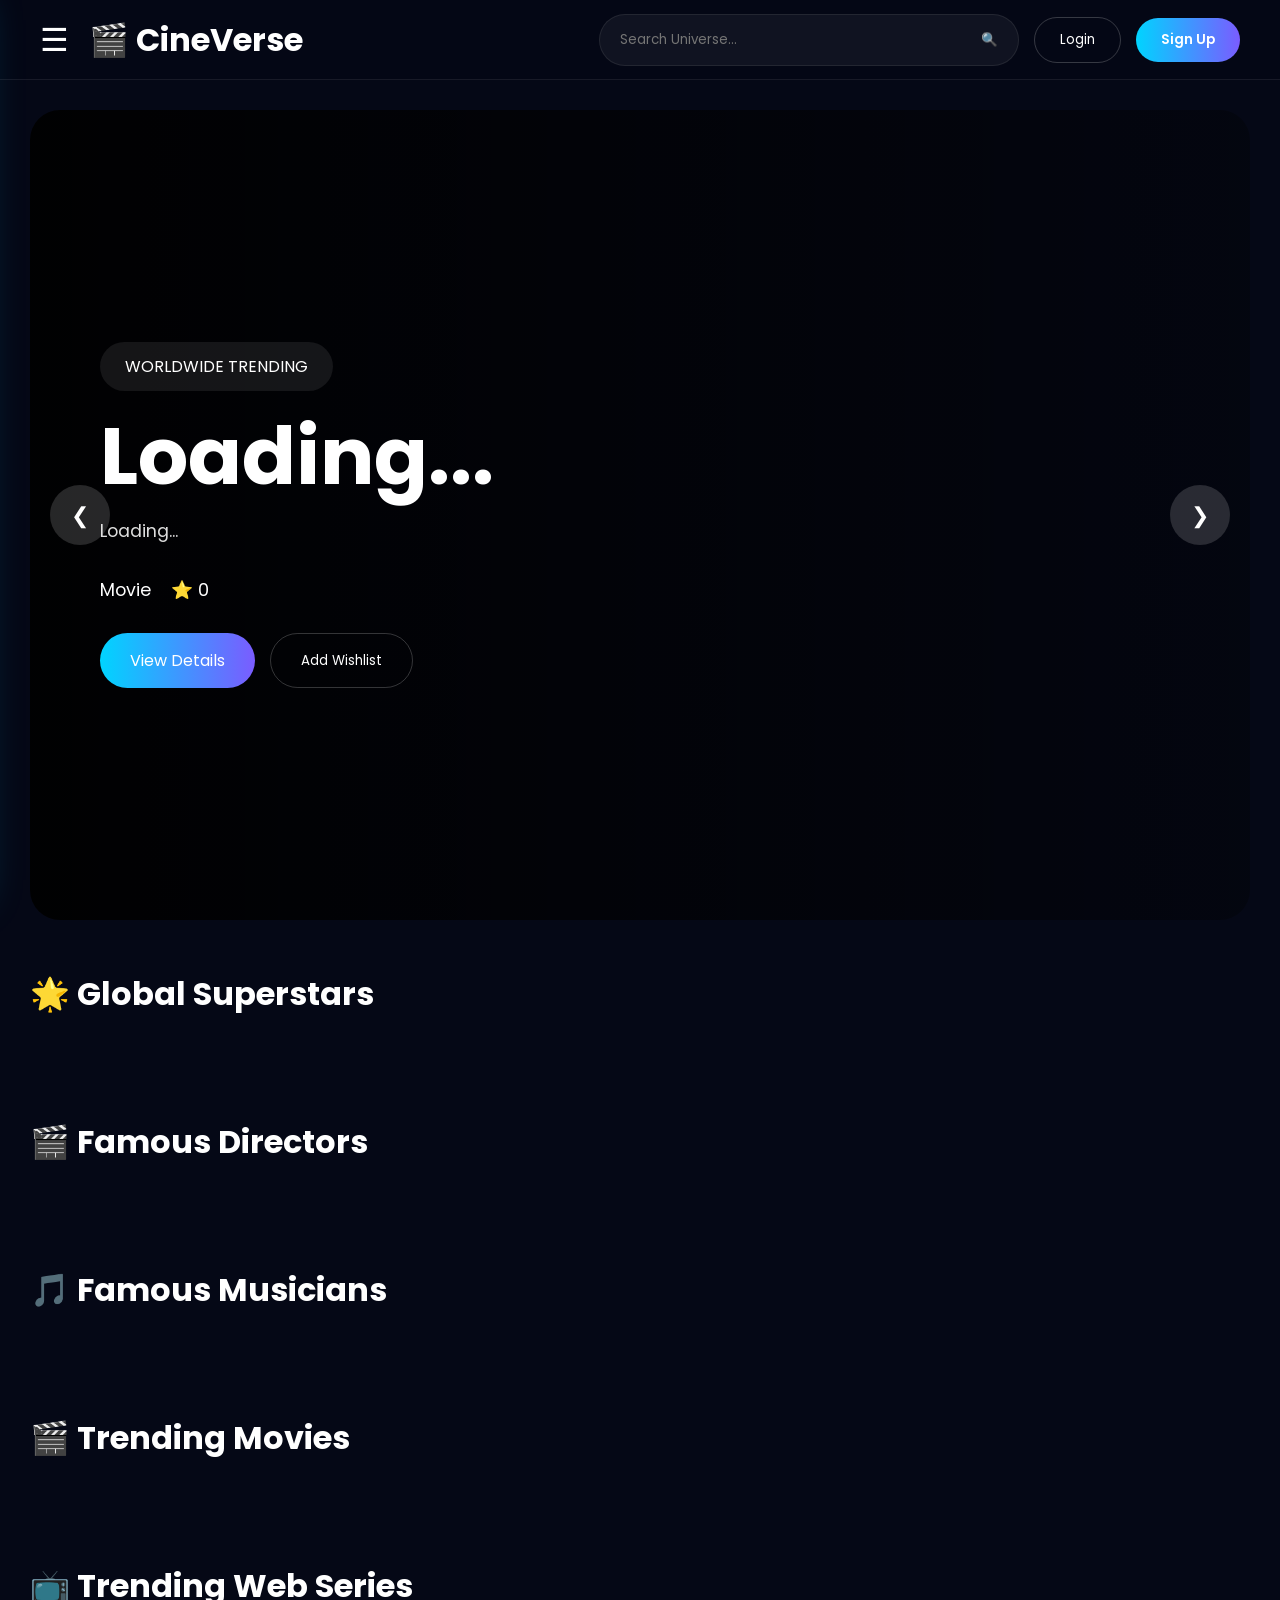
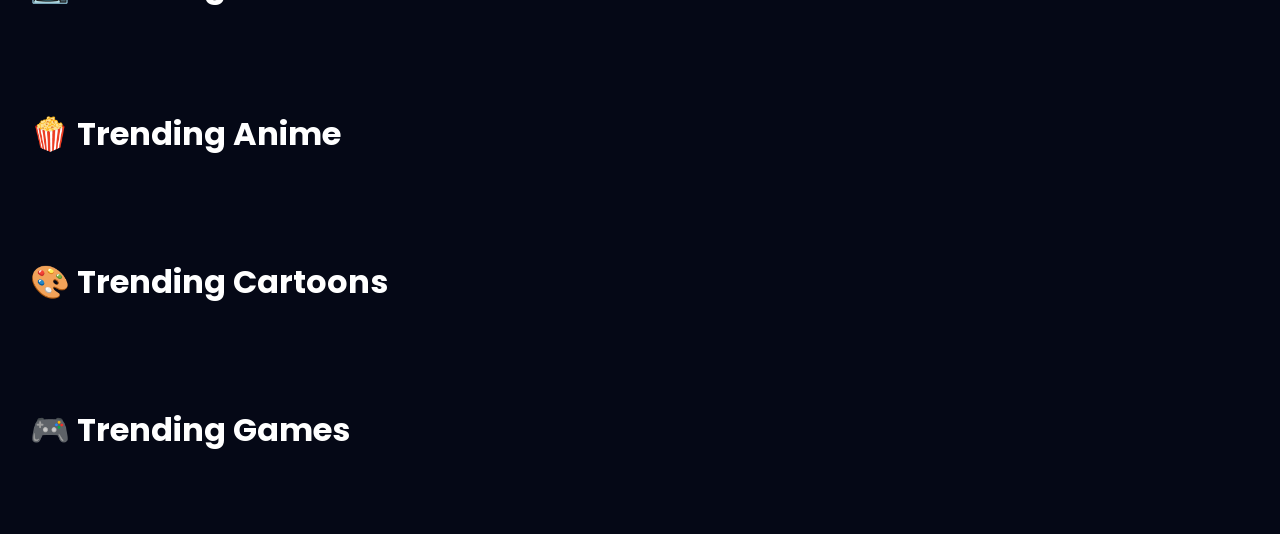
<file: index.html>
<!DOCTYPE html>
<html lang="en">

<head>
<meta charset="UTF-8">
<meta name="viewport" content="width=device-width, initial-scale=1.0">

<title>CineVerse</title>

<link rel="stylesheet" href="index.css">

<link href="https://fonts.googleapis.com/css2?family=Poppins:wght@300;400;500;600;700;800&display=swap" rel="stylesheet">
</head>

<body>

<!-- OVERLAY -->

<div class="overlay" id="overlay"></div>

<!-- SIDEBAR -->

<div class="sidebar" id="sidebar">

    <div class="sidebar-logo">
        🎬 CineVerse
    </div>

   <ul>

<li onclick="window.location.href='index.html'">
🏠 Home
</li>

<li onclick="window.location.href='movies.html'">
🎬 Movies
</li>

<li onclick="window.location.href='webseries.html'">
📺 Web Series
</li>

<li onclick="window.location.href='anime.html'">
🍿 Anime
</li>

<li onclick="window.location.href='cartoons.html'">
🎨 Cartoons
</li>

<li onclick="window.location.href='games.html'">
🎮 Games
</li>

<hr>

<li>
❤️ Wishlist
</li>

<li>
⚙️ Settings
</li>

</ul>

</div>

<!-- NAVBAR -->

<header class="navbar">

    <div class="nav-left">

        <button id="menuBtn" class="menu-btn">
            ☰
        </button>

        <div class="logo">
            🎬 CineVerse
        </div>

    </div>

    <div class="nav-right">

        <div class="search-box">

            <input
            type="text"
            placeholder="Search Universe..."
            id="searchInput">

            <button>
                🔍
            </button>

        </div>

        <button class="login-btn">
            Login
        </button>

        <button class="signup-btn">
            Sign Up
        </button>

    </div>

</header>

<!-- HERO -->

<section class="hero-slider" id="heroSlider">

    <div class="hero-content">

        <span class="hero-tag">
            WORLDWIDE TRENDING
        </span>

        <h1 id="heroTitle">
            Loading...
        </h1>

        <p id="heroDescription">
            Loading...
        </p>

        <div class="hero-info">

            <span id="heroType">
                Movie
            </span>

            <span id="heroRating">
                ⭐ 0
            </span>

        </div>

        <div class="hero-buttons">

            <button class="primary-btn">
                View Details
            </button>

            <button class="secondary-btn">
                Add Wishlist
            </button>

        </div>

    </div>

    <button class="slider-btn prev-btn">
        ❮
    </button>

    <button class="slider-btn next-btn">
        ❯
    </button>

</section>

<!-- ACTORS -->

<section class="content-section">

<h2>🌟 Global Superstars</h2>

<div class="card-row" id="actorsRow"></div>

</section>

<!-- DIRECTORS -->

<section class="content-section">

<h2>🎬 Famous Directors</h2>

<div class="card-row" id="directorsRow"></div>

</section>

<!-- MUSICIANS -->

<section class="content-section">

<h2>🎵 Famous Musicians</h2>

<div class="card-row" id="musiciansRow"></div>

</section>

<!-- MOVIES -->

<section class="content-section">

    <h2>
        🎬 Trending Movies
    </h2>

    <div
    class="card-row"
    id="moviesRow">
    </div>

</section>

<!-- WEB SERIES -->

<section class="content-section">

    <h2>
        📺 Trending Web Series
    </h2>

    <div
    class="card-row"
    id="seriesRow">
    </div>

</section>

<!-- ANIME -->

<section class="content-section">

    <h2>
        🍿 Trending Anime
    </h2>

    <div
    class="card-row"
    id="animeRow">
    </div>

</section>

<!-- CARTOONS -->

<section class="content-section">

    <h2>
        🎨 Trending Cartoons
    </h2>

    <div
    class="card-row"
    id="cartoonRow">
    </div>

</section>

<!-- GAMES -->

<section class="content-section">

    <h2>
        🎮 Trending Games
    </h2>

    <div
    class="card-row"
    id="gamesRow">
    </div>

</section>

<script src="index.js"></script>

</body>
</html>
</file>
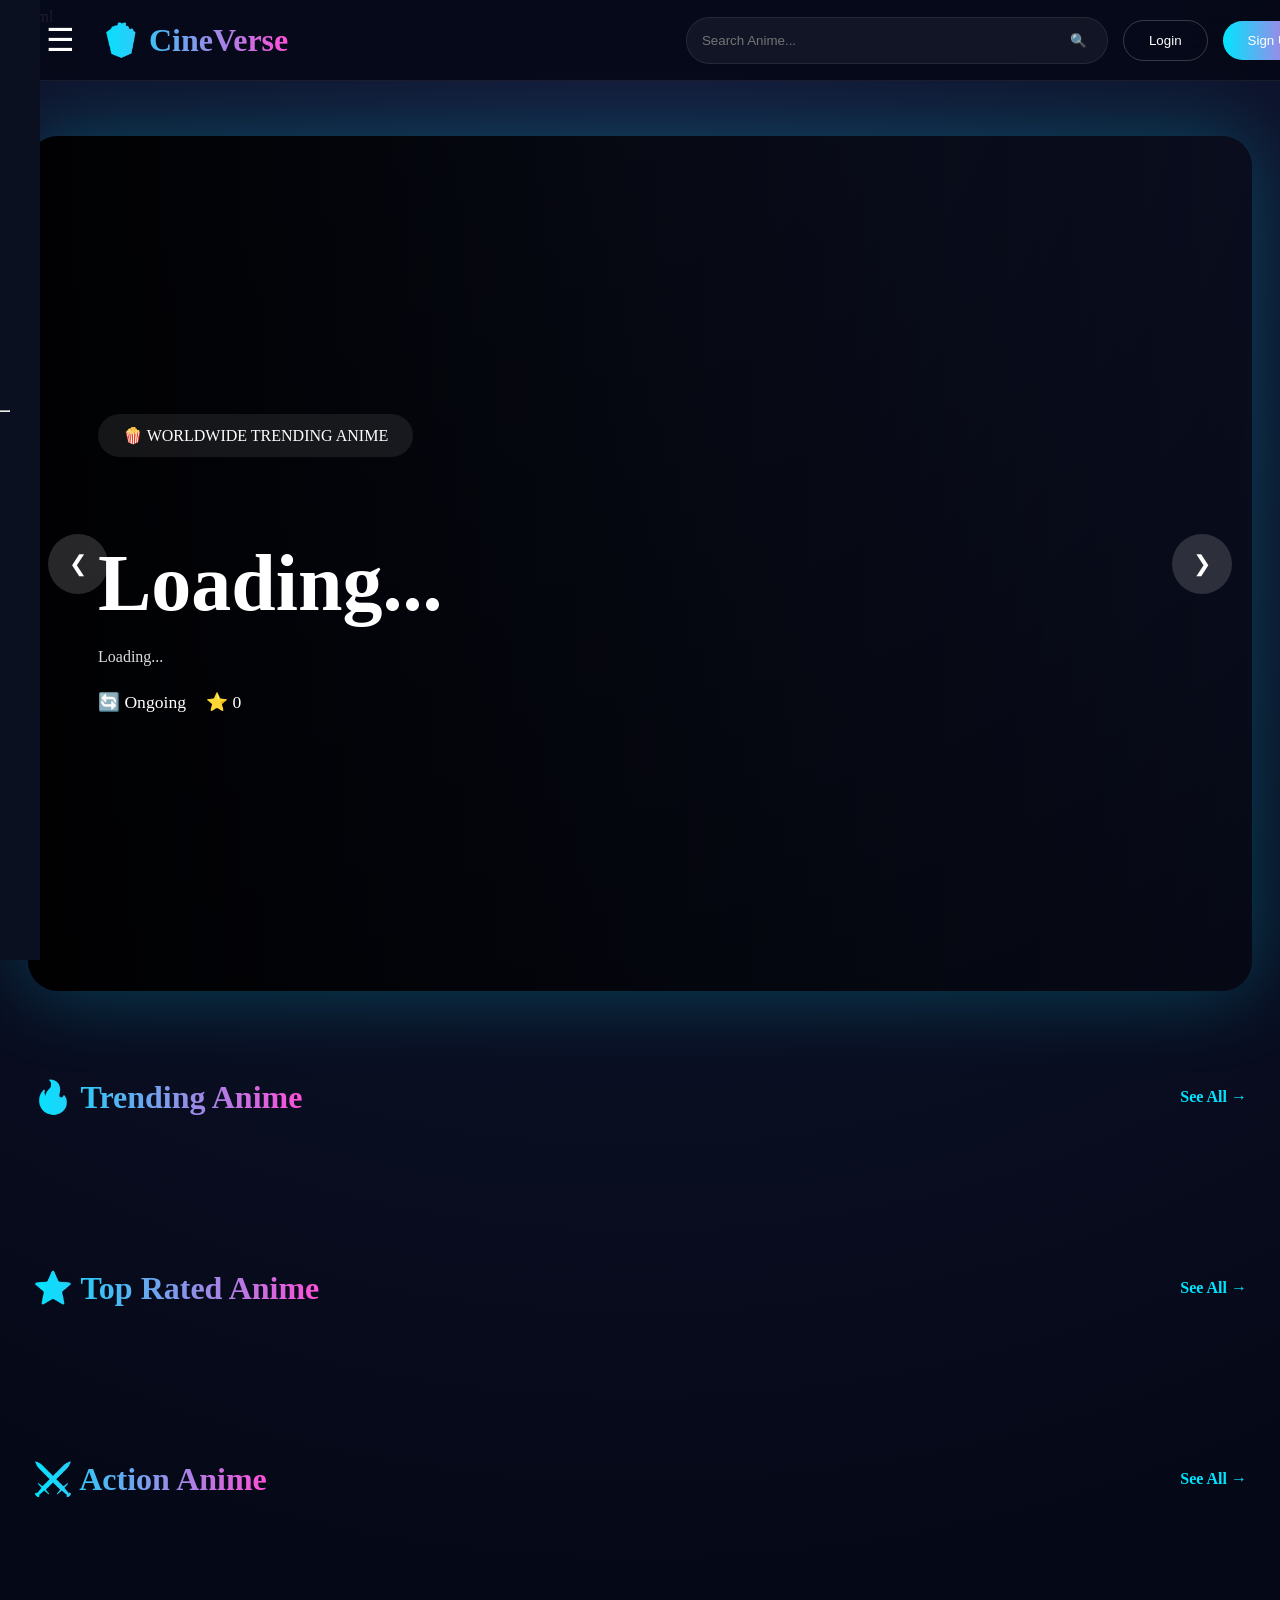
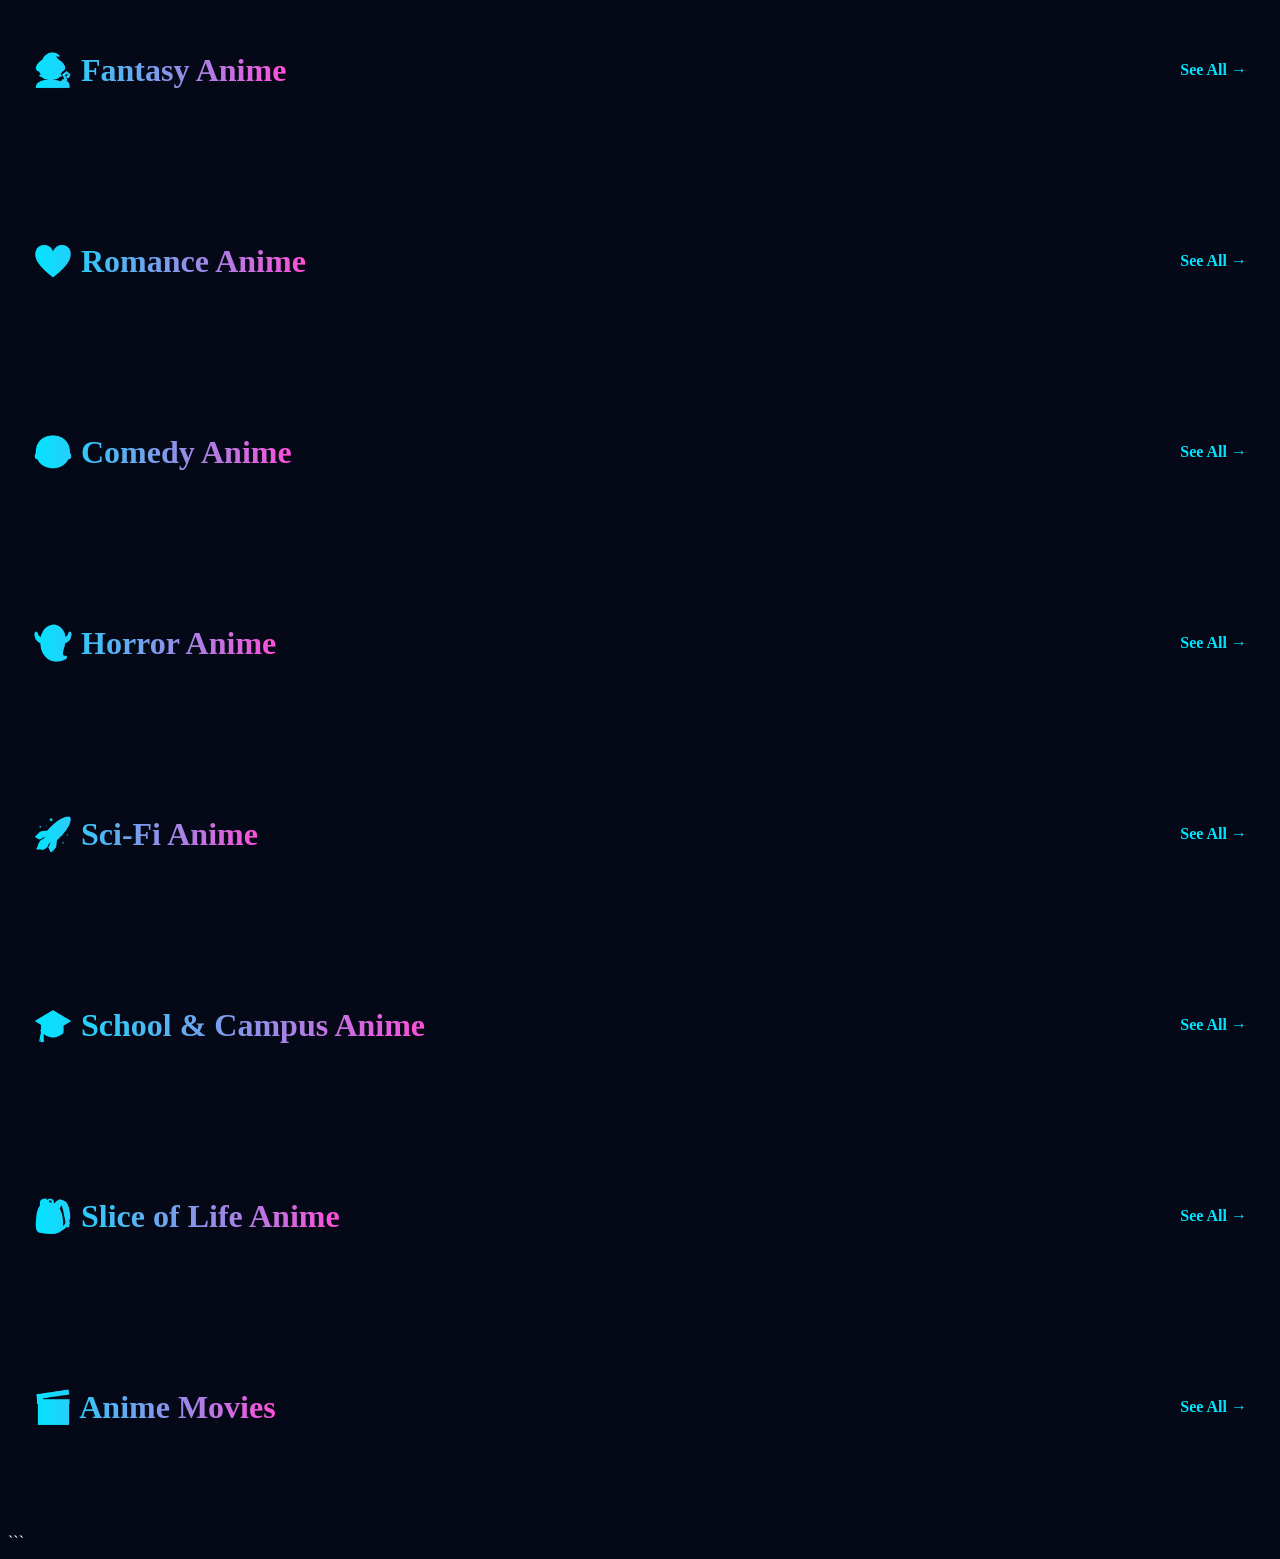
<file: anime.html>
```html
<!DOCTYPE html>
<html lang="en">

<head>

<meta charset="UTF-8">
<meta name="viewport" content="width=device-width, initial-scale=1.0">

<title>CineVerse Anime</title>

<link rel="stylesheet" href="anime.css">

<link href="https://fonts.googleapis.com/css2?family=Poppins:wght@300;400;500;600;700;800&display=swap" rel="stylesheet">

</head>

<body>

<div class="overlay" id="overlay"></div>

<!-- SIDEBAR -->

<div class="sidebar" id="sidebar">

<div class="sidebar-logo">
🍿 CineVerse
</div>

<ul>

<li onclick="window.location.href='index.html'">🏠 Home</li>
<li onclick="window.location.href='movies.html'">🎬 Movies</li>
<li onclick="window.location.href='webseries.html'">📺 Web Series</li>
<li onclick="window.location.href='anime.html'">🍿 Anime</li>
<li onclick="window.location.href='cartoons.html'">🎨 Cartoons</li>
<li onclick="window.location.href='games.html'">🎮 Games</li>

<hr>

<li>❤️ Wishlist</li>
<li>⚙️ Settings</li>

</ul>

</div>

<!-- NAVBAR -->

<header class="navbar">

<div class="nav-left">

<button id="menuBtn" class="menu-btn">
☰
</button>

<div class="logo">
🍿 CineVerse
</div>

</div>

<div class="nav-right">

<div class="search-box">

<input
type="text"
placeholder="Search Anime..."
>

<button>
🔍
</button>

</div>

<button class="login-btn">
Login
</button>

<button class="signup-btn">
Sign Up
</button>

</div>

</header>

<!-- HERO -->

<section class="hero-slider" id="heroSlider">

<div class="hero-content">

<span class="hero-tag">
🍿 WORLDWIDE TRENDING ANIME
</span>

<h1 id="heroTitle">
Loading...
</h1>

<p id="heroDescription">
Loading...
</p>

<div class="hero-info">

<span id="heroStatus">
🔄 Ongoing
</span>

<span id="heroRating">
⭐ 0
</span>

</div>

</div>

<button class="slider-btn prev-btn">
❮
</button>

<button class="slider-btn next-btn">
❯
</button>

</section>

<!-- TRENDING -->

<section class="content-section">
<div class="section-header">
<h2>🔥 Trending Anime</h2>
<a href="#" class="see-all">See All →</a>
</div>
<div class="card-row" id="trendingRow"></div>
</section>

<!-- TOP RATED -->

<section class="content-section">
<div class="section-header">
<h2>⭐ Top Rated Anime</h2>
<a href="#" class="see-all">See All →</a>
</div>
<div class="card-row" id="topRatedRow"></div>
</section>

<!-- ACTION -->

<section class="content-section">
<div class="section-header">
<h2>⚔️ Action Anime</h2>
<a href="#" class="see-all">See All →</a>
</div>
<div class="card-row" id="actionRow"></div>
</section>

<!-- FANTASY -->

<section class="content-section">
<div class="section-header">
<h2>🧙 Fantasy Anime</h2>
<a href="#" class="see-all">See All →</a>
</div>
<div class="card-row" id="fantasyRow"></div>
</section>

<!-- ROMANCE -->

<section class="content-section">
<div class="section-header">
<h2>❤️ Romance Anime</h2>
<a href="#" class="see-all">See All →</a>
</div>
<div class="card-row" id="romanceRow"></div>
</section>

<!-- COMEDY -->

<section class="content-section">
<div class="section-header">
<h2>😂 Comedy Anime</h2>
<a href="#" class="see-all">See All →</a>
</div>
<div class="card-row" id="comedyRow"></div>
</section>

<!-- HORROR -->

<section class="content-section">
<div class="section-header">
<h2>👻 Horror Anime</h2>
<a href="#" class="see-all">See All →</a>
</div>
<div class="card-row" id="horrorRow"></div>
</section>

<!-- SCI-FI -->

<section class="content-section">
<div class="section-header">
<h2>🚀 Sci-Fi Anime</h2>
<a href="#" class="see-all">See All →</a>
</div>
<div class="card-row" id="scifiRow"></div>
</section>

<!-- SCHOOL -->

<section class="content-section">
<div class="section-header">
<h2>🎓 School & Campus Anime</h2>
<a href="#" class="see-all">See All →</a>
</div>
<div class="card-row" id="schoolRow"></div>
</section>

<!-- SLICE OF LIFE -->

<section class="content-section">
<div class="section-header">
<h2>🎒 Slice of Life Anime</h2>
<a href="#" class="see-all">See All →</a>
</div>
<div class="card-row" id="sliceRow"></div>
</section>

<!-- ANIME MOVIES -->

<section class="content-section">
<div class="section-header">
<h2>🎬 Anime Movies</h2>
<a href="#" class="see-all">See All →</a>
</div>
<div class="card-row" id="movieRow"></div>
</section>

<script src="anime.js"></script>

</body>
</html>
```
</file>
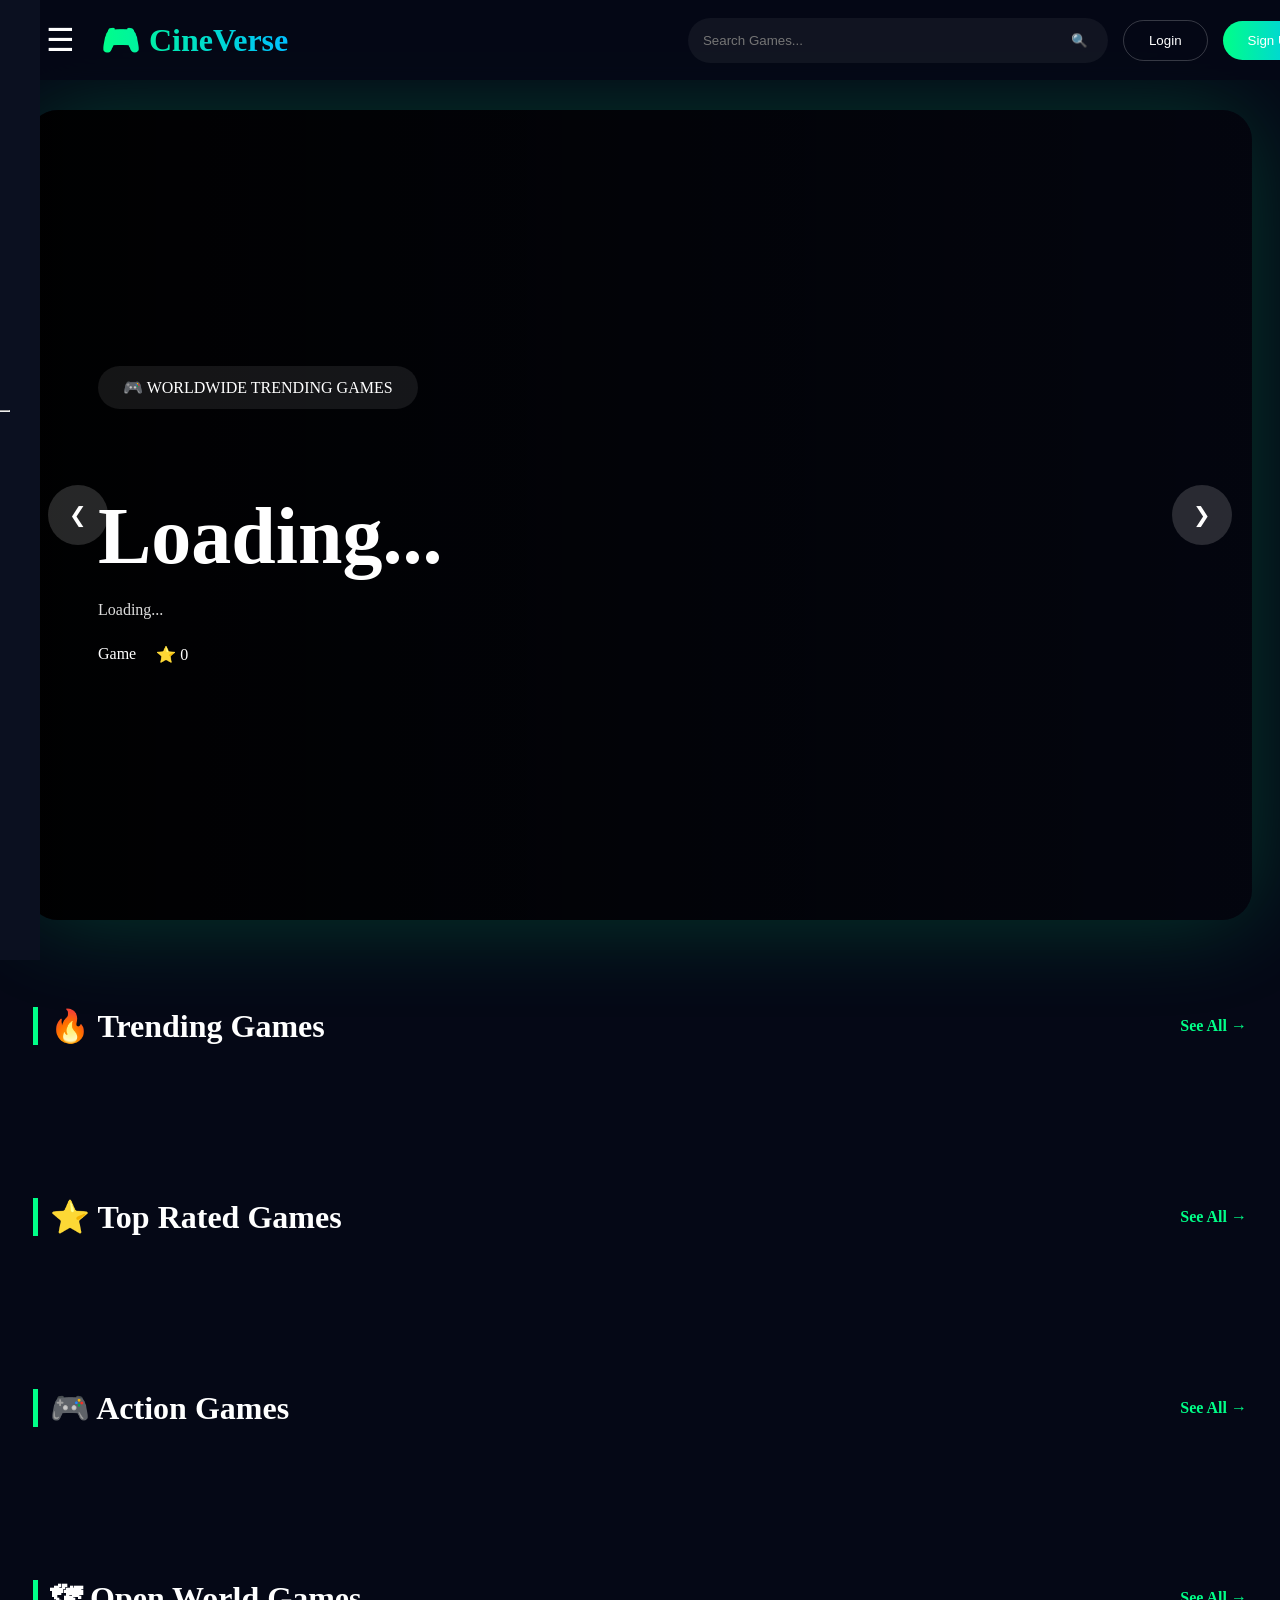
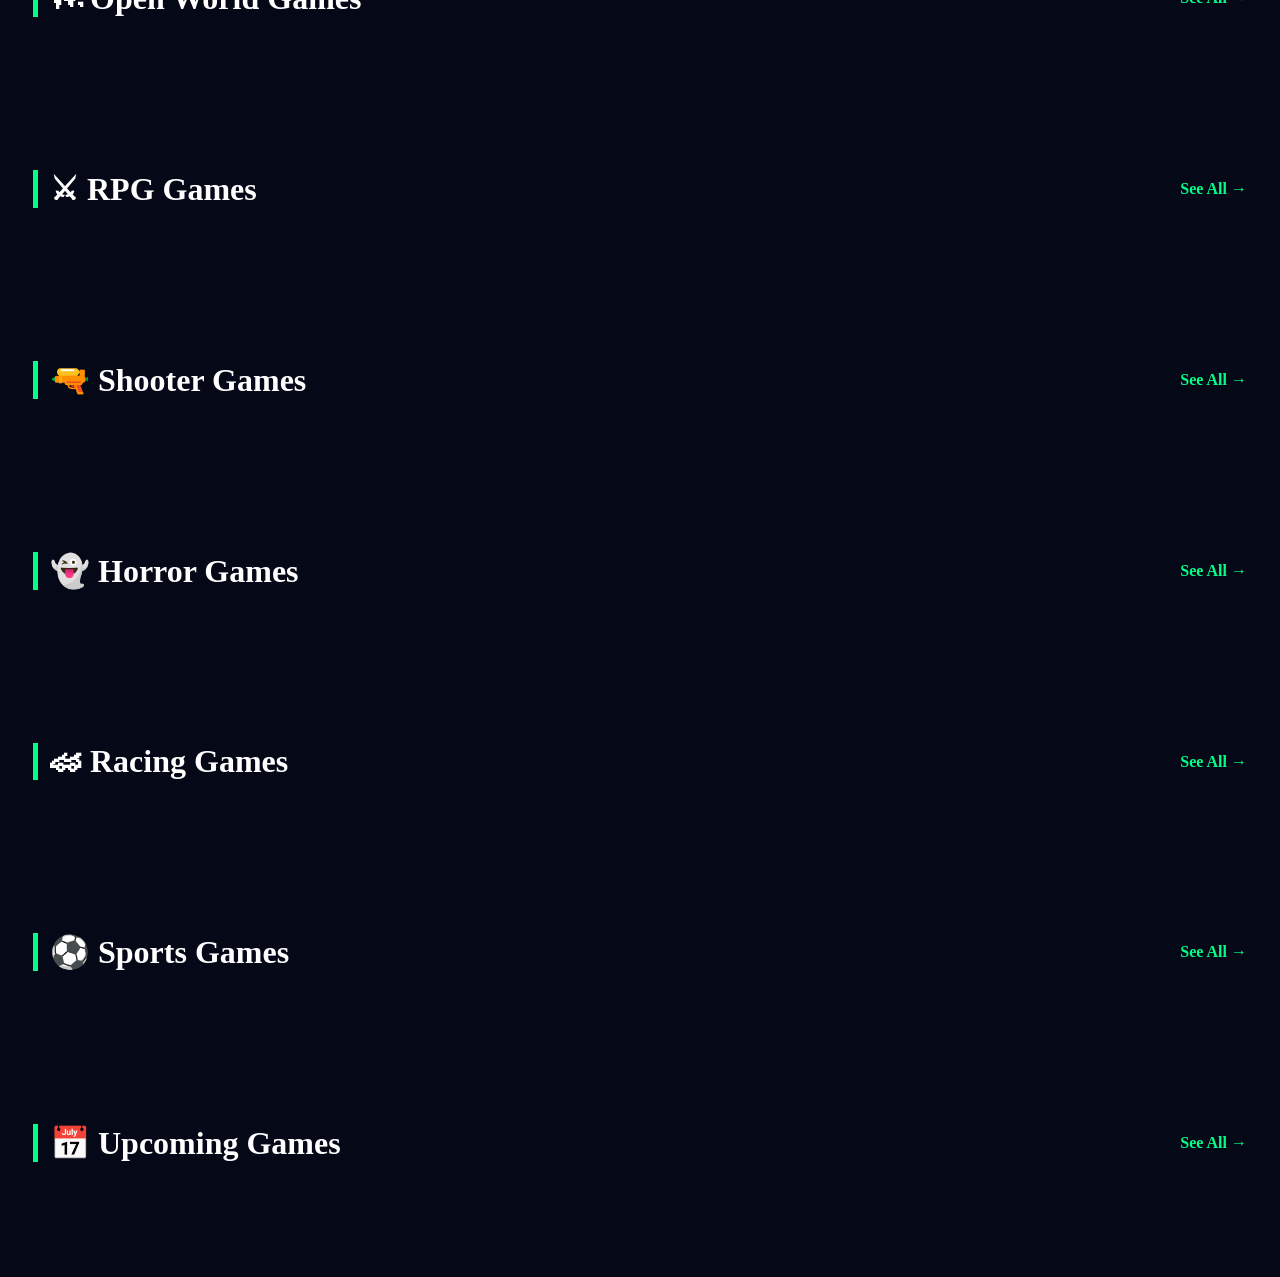
<file: games.html>
<!DOCTYPE html>
<html lang="en">

<head>
<meta charset="UTF-8">
<meta name="viewport" content="width=device-width, initial-scale=1.0">

<title>CineVerse Games</title>

<link rel="stylesheet" href="games.css">

<link href="https://fonts.googleapis.com/css2?family=Poppins:wght@300;400;500;600;700;800&display=swap" rel="stylesheet">
</head>

<body>

<div class="overlay" id="overlay"></div>

<div class="sidebar" id="sidebar">

<div class="sidebar-logo">
🎮 CineVerse
</div>

<ul>
<li onclick="window.location.href='index.html'">🏠 Home</li>
<li onclick="window.location.href='movies.html'">🎬 Movies</li>
<li onclick="window.location.href='webseries.html'">📺 Web Series</li>
<li onclick="window.location.href='anime.html'">🍿 Anime</li>
<li onclick="window.location.href='cartoons.html'">🎨 Cartoons</li>
<li onclick="window.location.href='games.html'">🎮 Games</li>
<hr>

<li>❤️ Wishlist</li>
<li>⚙️ Settings</li>
</ul>

</div>

<header class="navbar">

<div class="nav-left">

<button id="menuBtn" class="menu-btn">
☰
</button>

<div class="logo">
🎮 CineVerse
</div>

</div>

<div class="nav-right">

<div class="search-box">
<input type="text" placeholder="Search Games...">
<button>🔍</button>
</div>

<button class="login-btn">Login</button>
<button class="signup-btn">Sign Up</button>

</div>

</header>

<section class="hero-slider" id="heroSlider">

<div class="hero-content">

<span class="hero-tag">
🎮 WORLDWIDE TRENDING GAMES
</span>

<h1 id="heroTitle">Loading...</h1>

<p id="heroDescription">Loading...</p>

<div class="hero-info">

<span id="heroType">Game</span>

<span id="heroRating">⭐ 0</span>

</div>

</div>

<button class="slider-btn prev-btn">❮</button>
<button class="slider-btn next-btn">❯</button>

</section>

<!-- TRENDING -->

<section class="content-section">
<div class="section-header">
<h2>🔥 Trending Games</h2>
<a href="seeall.html?type=games&category=trending" class="see-all">
See All →
</a>
</div>
<div class="card-row" id="trendingRow"></div>
</section>

<!-- TOP RATED -->

<section class="content-section">
<div class="section-header">
<h2>⭐ Top Rated Games</h2>
<a href="seeall.html?type=games&category=toprated" class="see-all">
See All →
</a>
</div>
<div class="card-row" id="topRatedRow"></div>
</section>

<!-- ACTION -->

<section class="content-section">
<div class="section-header">
<h2>🎮 Action Games</h2>
<a href="seeall.html?type=games&category=action" class="see-all">
See All →
</a>
</div>
<div class="card-row" id="actionRow"></div>
</section>

<!-- OPEN WORLD -->

<section class="content-section">
<div class="section-header">
<h2>🗺 Open World Games</h2>
<a href="seeall.html?type=games&category=openworld" class="see-all">
See All →
</a>
</div>
<div class="card-row" id="openWorldRow"></div>
</section>

<!-- RPG -->

<section class="content-section">
<div class="section-header">
<h2>⚔ RPG Games</h2>
<a href="seeall.html?type=games&category=rpg" class="see-all">
See All →
</a>
</div>
<div class="card-row" id="rpgRow"></div>
</section>

<!-- SHOOTER -->

<section class="content-section">
<div class="section-header">
<h2>🔫 Shooter Games</h2>
<a href="seeall.html?type=games&category=shooter" class="see-all">
See All →
</a>
</div>
<div class="card-row" id="shooterRow"></div>
</section>

<!-- HORROR -->

<section class="content-section">
<div class="section-header">
<h2>👻 Horror Games</h2>
<a href="seeall.html?type=games&category=horror" class="see-all">
See All →
</a>
</div>
<div class="card-row" id="horrorRow"></div>
</section>

<!-- RACING -->

<section class="content-section">
<div class="section-header">
<h2>🏎 Racing Games</h2>
<a href="seeall.html?type=games&category=racing" class="see-all">
See All →
</a>
</div>
<div class="card-row" id="racingRow"></div>
</section>

<!-- SPORTS -->

<section class="content-section">
<div class="section-header">
<h2>⚽ Sports Games</h2>
<a href="seeall.html?type=games&category=sports" class="see-all">
See All →
</a>
</div>
<div class="card-row" id="sportsRow"></div>
</section>

<!-- UPCOMING -->

<section class="content-section">
<div class="section-header">
<h2>📅 Upcoming Games</h2>
<a href="seeall.html?type=games&category=upcoming" class="see-all">
See All →
</a>
</div>
<div class="card-row" id="upcomingRow"></div>
</section>

<script src="games.js"></script>

</body>
</html>
</file>
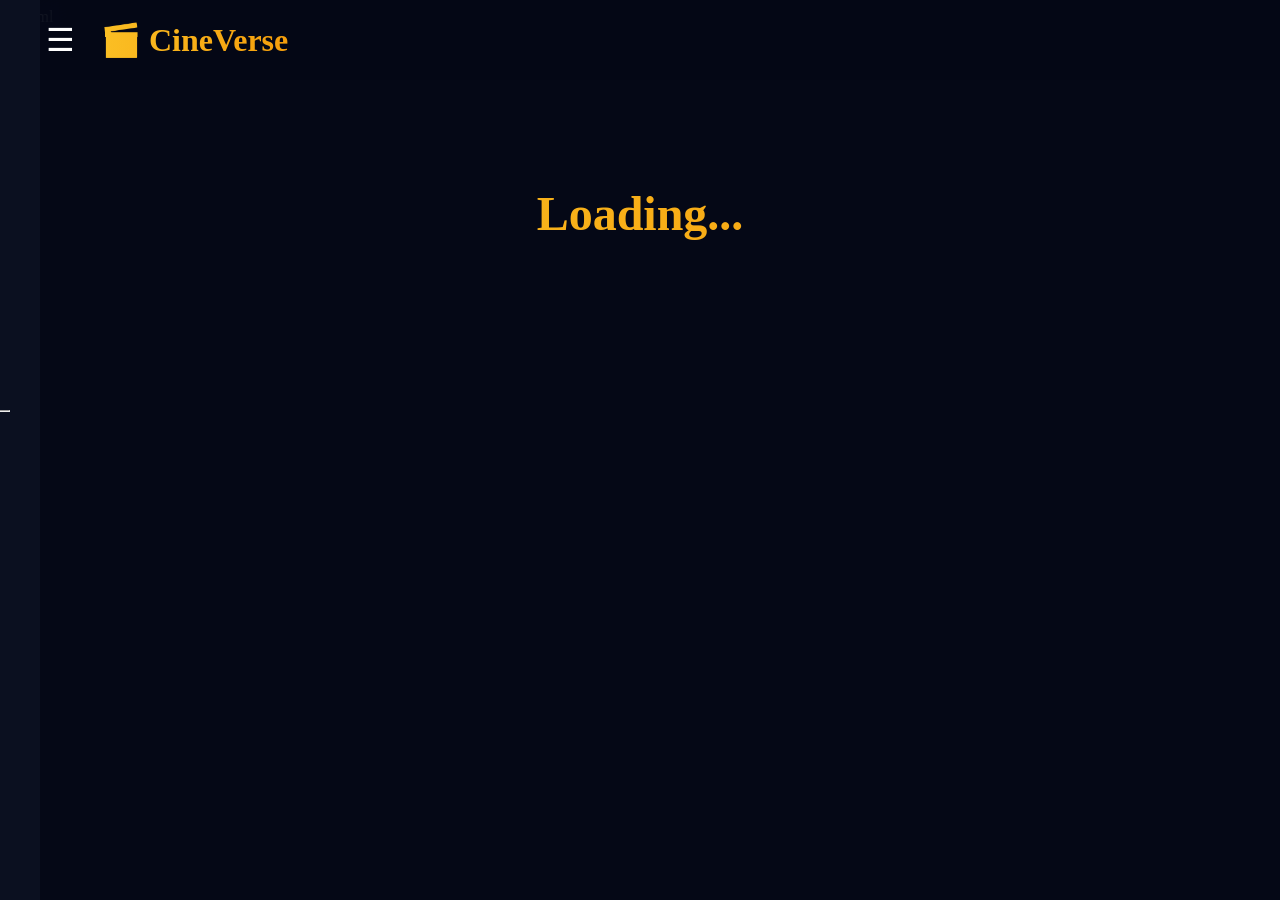
<file: seeall.html>
```html
<!DOCTYPE html>
<html lang="en">

<head>

<meta charset="UTF-8">
<meta name="viewport" content="width=device-width, initial-scale=1.0">

<title>CineVerse - See All</title>

<link rel="stylesheet" href="seeall.css">

<link href="https://fonts.googleapis.com/css2?family=Poppins:wght@300;400;500;600;700;800&display=swap" rel="stylesheet">

</head>

<body>

<div class="overlay" id="overlay"></div>

<div class="sidebar" id="sidebar">

<div class="sidebar-logo">
🎬 CineVerse
</div>

<ul>

<li onclick="window.location.href='index.html'">🏠 Home</li>
<li onclick="window.location.href='movies.html'">🎬 Movies</li>
<li onclick="window.location.href='webseries.html'">📺 Web Series</li>
<li onclick="window.location.href='anime.html'">🍿 Anime</li>
<li onclick="window.location.href='cartoons.html'">🎨 Cartoons</li>
<li onclick="window.location.href='games.html'">🎮 Games</li>

<hr>

<li>❤️ Wishlist</li>
<li>⚙️ Settings</li>

</ul>

</div>

<header class="navbar">

<div class="nav-left">

<button id="menuBtn" class="menu-btn">
☰
</button>

<div class="logo">
🎬 CineVerse
</div>

</div>

</header>

<section class="page-header">

<h1 id="pageTitle">
Loading...
</h1>

</section>

<div class="grid-container" id="resultsGrid"></div>

<script src="seeall.js"></script>

</body>

</html>
```
</file>
<file: index.css>
/* =========================
   GLOBAL
========================= */

*{
margin:0;
padding:0;
box-sizing:border-box;
font-family:'Poppins',sans-serif;
}

body{
background:#050816;
color:white;
overflow-x:hidden;
}

/* =========================
   SCROLLBAR
========================= */

::-webkit-scrollbar{
width:8px;
}

::-webkit-scrollbar-thumb{
background:#00d4ff;
border-radius:10px;
}

/* =========================
   NAVBAR
========================= */

.navbar{
position:fixed;
top:0;
left:0;
width:100%;
height:80px;
display:flex;
justify-content:space-between;
align-items:center;
padding:0 40px;
background:rgba(5,8,22,.9);
backdrop-filter:blur(20px);
z-index:1000;
border-bottom:1px solid rgba(255,255,255,.08);
}

.nav-left{
display:flex;
align-items:center;
gap:20px;
}

.logo{
font-size:2rem;
font-weight:700;
}

.menu-btn{
background:none;
border:none;
color:white;
font-size:2rem;
cursor:pointer;
transition:.4s;
}

.menu-btn:hover{
transform:rotate(90deg) scale(1.15);
color:#00d4ff;
}

.nav-right{
display:flex;
align-items:center;
gap:15px;
}

.search-box{
display:flex;
align-items:center;
background:rgba(255,255,255,.05);
border:1px solid rgba(255,255,255,.08);
border-radius:50px;
overflow:hidden;
width:420px;
}

.search-box input{
flex:1;
background:none;
border:none;
outline:none;
padding:15px 20px;
color:white;
}

.search-box button{
border:none;
background:none;
color:white;
padding:0 20px;
cursor:pointer;
}

.login-btn{
padding:12px 25px;
background:transparent;
border:1px solid rgba(255,255,255,.2);
color:white;
border-radius:30px;
cursor:pointer;
}

.signup-btn{
padding:12px 25px;
border:none;
border-radius:30px;
cursor:pointer;
background:linear-gradient(90deg,#00d4ff,#7a5cff);
color:white;
font-weight:600;
}

/* =========================
   SIDEBAR
========================= */

.sidebar{
position:fixed;
top:0;
left:-300px;
width:280px;
height:100vh;
background:#0a1022;
padding:30px;
transition:all .4s ease;
z-index:1200;

box-shadow:
0 0 40px rgba(0,212,255,.25);
}
.sidebar.active{
left:0;
}

.sidebar-logo{
font-size:1.8rem;
font-weight:700;
margin-bottom:40px;
}

.sidebar ul{
list-style:none;
}

.sidebar li{
padding:16px 0;
cursor:pointer;
font-size:1.05rem;
}

.sidebar li:hover{
color:#00d4ff;
}

.overlay{
position:fixed;
top:0;
left:0;
width:100%;
height:100%;
background:rgba(0,0,0,.6);
display:none;
z-index:1100;
}

.overlay.active{
display:block;
}

/* =========================
   HERO
========================= */

.hero-slider{
height:90vh;
margin:110px 30px 30px;
border-radius:30px;
overflow:hidden;
position:relative;
display:flex;
align-items:center;
background-size:cover;
background-position:center;

transition:all .6s ease;
}

.hero-slider::before{
content:'';
position:absolute;
inset:0;
background:
linear-gradient(
90deg,
rgba(0,0,0,.92),
rgba(0,0,0,.3)
);
}

.hero-content{
position:relative;
z-index:2;
max-width:700px;
padding:70px;
}

.hero-tag{
display:inline-block;
padding:12px 25px;
border-radius:50px;
background:rgba(255,255,255,.08);
margin-bottom:25px;
}

.hero-content h1{
font-size:5rem;
line-height:1;
margin-bottom:20px;
}

.hero-content p{
font-size:1.1rem;
line-height:1.8;
color:#ddd;
margin-bottom:30px;
}

.hero-info{
display:flex;
gap:20px;
margin-bottom:30px;
font-size:1.1rem;
}

.hero-buttons{
display:flex;
gap:15px;
}

.primary-btn{
padding:15px 30px;
border:none;
border-radius:50px;
background:linear-gradient(90deg,#00d4ff,#7a5cff);
color:white;
cursor:pointer;
font-size:1rem;
}

.secondary-btn{
padding:15px 30px;
border:1px solid rgba(255,255,255,.2);
background:transparent;
color:white;
border-radius:50px;
cursor:pointer;
}

.slider-btn{
position:absolute;
top:50%;
transform:translateY(-50%);
width:60px;
height:60px;
border-radius:50%;
border:none;
background:rgba(255,255,255,.15);
color:white;
font-size:1.4rem;
cursor:pointer;
z-index:3;

transition:.3s;
}

.slider-btn:hover{

transform:
translateY(-50%)
scale(1.15);

background:
rgba(0,212,255,.4);

}

.prev-btn{
left:20px;
}

.next-btn{
right:20px;
}

/* =========================
   CONTENT SECTIONS
========================= */

.content-section{
padding:20px 30px 50px;
}

.content-section h2{
font-size:2rem;
margin-bottom:20px;

transition:.3s;
}

.content-section h2:hover{

color:#00d4ff;

transform:
translateX(8px);

}

.card-row{
display:flex;
gap:20px;
overflow-x:auto;
padding-bottom:10px;
}

.card{
min-width:250px;
background:#0e1428;
border-radius:20px;
overflow:hidden;

transition:all .35s ease;

cursor:pointer;
}

.card:hover{

transform:
translateY(-12px)
scale(1.04);

box-shadow:
0 15px 40px
rgba(0,212,255,.25);

}

.card img{
width:100%;
height:350px;
object-fit:cover;
}

.card-info{
padding:15px;
}

.card-info h3{
font-size:1rem;
margin-bottom:10px;
}

.card-info p{
font-size:.9rem;
color:#bbb;
line-height:1.5;
margin-top:5px;
}

/* =========================
   MOBILE
========================= */

@media(max-width:900px){

.search-box{
width:220px;
}

.hero-content h1{
font-size:3rem;
}

.hero-slider{
height:80vh;
}

}

@media(max-width:600px){

.navbar{
padding:0 15px;
}

.search-box{
display:none;
}

.hero-content{
padding:40px;
}

.hero-content h1{
font-size:2.3rem;
}

}
</file>
<file: anime.css>
```css
/* =========================
   GLOBAL
========================= */

*{
margin:0;
padding:0;
box-sizing:border-box;
font-family:'Poppins',sans-serif;
}

body{
background:
radial-gradient(circle at top,#141b3a,#050816 50%);
color:white;
overflow-x:hidden;
}

/* =========================
   SCROLLBAR
========================= */

::-webkit-scrollbar{
width:8px;
height:8px;
}

::-webkit-scrollbar-thumb{
background:#00e5ff;
border-radius:20px;
}

/* =========================
   NAVBAR
========================= */

.navbar{
position:fixed;
top:0;
left:0;
width:100%;
height:80px;
display:flex;
justify-content:space-between;
align-items:center;
padding:0 40px;
background:rgba(5,8,22,.85);
backdrop-filter:blur(20px);
z-index:1000;
border-bottom:1px solid rgba(255,255,255,.08);
}

.nav-left{
display:flex;
align-items:center;
gap:20px;
}

.logo{
font-size:2rem;
font-weight:700;

background:
linear-gradient(
90deg,
#00e5ff,
#ff4fd8
);

-webkit-background-clip:text;
-webkit-text-fill-color:transparent;
}

.menu-btn{
background:none;
border:none;
color:white;
font-size:2rem;
cursor:pointer;
transition:.4s;
}

.menu-btn:hover{
transform:rotate(90deg);
}

.nav-right{
display:flex;
align-items:center;
gap:15px;
}

.search-box{
display:flex;
align-items:center;
width:420px;
background:rgba(255,255,255,.05);
border:1px solid rgba(255,255,255,.08);
border-radius:50px;
overflow:hidden;
}

.search-box input{
flex:1;
padding:15px;
background:none;
border:none;
outline:none;
color:white;
}

.search-box button{
background:none;
border:none;
padding:0 20px;
color:white;
cursor:pointer;
}

.login-btn{
padding:12px 25px;
border-radius:30px;
background:none;
border:1px solid rgba(255,255,255,.2);
color:white;
cursor:pointer;
}

.signup-btn{
padding:12px 25px;
border:none;
border-radius:30px;

background:
linear-gradient(
90deg,
#00e5ff,
#ff4fd8
);

color:white;
cursor:pointer;
}

/* =========================
   SIDEBAR
========================= */

.sidebar{
position:fixed;
top:0;
left:-300px;
width:280px;
height:100vh;
background:#0b1020;
padding:30px;
transition:.4s;
z-index:1200;
}

.sidebar.active{
left:0;
}

.sidebar-logo{
font-size:2rem;
font-weight:700;
margin-bottom:40px;
}

.sidebar ul{
list-style:none;
}

.sidebar li{
padding:15px 0;
cursor:pointer;
transition:.3s;
}

.sidebar li:hover{
color:#00e5ff;
}

.overlay{
position:fixed;
top:0;
left:0;
width:100%;
height:100%;
background:rgba(0,0,0,.7);
display:none;
z-index:1100;
}

.overlay.active{
display:block;
}

/* =========================
   HERO
========================= */

.hero-slider{
height:95vh;
margin:110px 20px 40px;
border-radius:30px;
overflow:hidden;
position:relative;
display:flex;
align-items:center;
background-size:cover;
background-position:center;

box-shadow:
0 0 80px rgba(0,229,255,.25);
}

.hero-slider::before{
content:'';
position:absolute;
inset:0;

background:
linear-gradient(
90deg,
rgba(0,0,0,.95),
rgba(0,0,0,.35)
);
}

.hero-content{
position:relative;
z-index:2;
max-width:700px;
padding:70px;
}

.hero-tag{
display:inline-block;
padding:12px 25px;
border-radius:40px;
background:rgba(255,255,255,.08);
margin-bottom:20px;
}

.hero-content h1{
font-size:5rem;
line-height:1;
margin-bottom:20px;
}

.hero-content p{
color:#ddd;
line-height:1.8;
margin-bottom:20px;
}

.hero-info{
display:flex;
gap:20px;
font-size:1.1rem;
}

.slider-btn{
position:absolute;
top:50%;
transform:translateY(-50%);
width:60px;
height:60px;
border:none;
border-radius:50%;
background:rgba(255,255,255,.15);
color:white;
font-size:1.4rem;
cursor:pointer;
z-index:5;
}

.prev-btn{
left:20px;
}

.next-btn{
right:20px;
}

/* =========================
   SECTIONS
========================= */

.content-section{
padding:20px 25px 50px;
}

.section-header{
display:flex;
justify-content:space-between;
align-items:center;
margin-bottom:20px;
}

.content-section h2{
font-size:2rem;

background:
linear-gradient(
90deg,
#00e5ff,
#ff4fd8
);

-webkit-background-clip:text;
-webkit-text-fill-color:transparent;
}

.see-all{
color:#00e5ff;
text-decoration:none;
font-weight:600;
}

.see-all:hover{
color:white;
}

/* =========================
   CARDS
========================= */

.card-row{
display:flex;
gap:20px;
overflow-x:auto;
padding-bottom:10px;
}

.card{
min-width:260px;

background:
rgba(255,255,255,.05);

backdrop-filter:blur(15px);

border:
1px solid rgba(255,255,255,.08);

border-radius:20px;
overflow:hidden;

cursor:pointer;

transition:.4s;
}

.card:hover{

transform:
translateY(-12px)
scale(1.04);

box-shadow:
0 15px 50px
rgba(0,229,255,.25);

border-color:
rgba(0,229,255,.3);

}

.card img{
width:100%;
height:380px;
object-fit:cover;
}

.card-info{
padding:15px;
}

.card-info h3{
margin-bottom:10px;
font-size:1rem;
}

.card-info p{
color:#bbb;
font-size:.9rem;
margin-top:5px;
}

/* =========================
   MOBILE
========================= */

@media(max-width:900px){

.search-box{
width:220px;
}

.hero-content h1{
font-size:3rem;
}

}

@media(max-width:600px){

.search-box{
display:none;
}

.hero-content{
padding:40px;
}

.hero-content h1{
font-size:2.3rem;
}

}
```
.jp-title{
font-size:.8rem;
color:#999;
margin-top:4px;
}
</file>
<file: games.css>
```css
/* =========================
GLOBAL
========================= */

*{
margin:0;
padding:0;
box-sizing:border-box;
font-family:'Poppins',sans-serif;
}

body{
background:#050816;
color:white;
overflow-x:hidden;
}

/* =========================
SCROLLBAR
========================= */

::-webkit-scrollbar{
width:8px;
height:8px;
}

::-webkit-scrollbar-thumb{
background:#00ff88;
border-radius:20px;
}

/* =========================
NAVBAR
========================= */

.navbar{
position:fixed;
top:0;
left:0;
width:100%;
height:80px;
display:flex;
justify-content:space-between;
align-items:center;
padding:0 40px;
background:rgba(5,8,22,.92);
backdrop-filter:blur(20px);
z-index:1000;
}

.nav-left{
display:flex;
align-items:center;
gap:20px;
}

.logo{
font-size:2rem;
font-weight:700;

background:
linear-gradient(
90deg,
#00ff88,
#00bfff
);

-webkit-background-clip:text;
-webkit-text-fill-color:transparent;
}

.menu-btn{
background:none;
border:none;
color:white;
font-size:2rem;
cursor:pointer;
}

/* =========================
SEARCH
========================= */

.nav-right{
display:flex;
align-items:center;
gap:15px;
}

.search-box{
display:flex;
align-items:center;
background:rgba(255,255,255,.05);
border-radius:50px;
overflow:hidden;
width:420px;
}

.search-box input{
flex:1;
padding:15px;
background:none;
border:none;
outline:none;
color:white;
}

.search-box button{
background:none;
border:none;
color:white;
padding:0 20px;
cursor:pointer;
}

.login-btn{
padding:12px 25px;
border-radius:30px;
background:none;
border:1px solid rgba(255,255,255,.2);
color:white;
cursor:pointer;
}

.signup-btn{
padding:12px 25px;
border:none;
border-radius:30px;

background:
linear-gradient(
90deg,
#00ff88,
#00bfff
);

color:white;
cursor:pointer;
}

/* =========================
SIDEBAR
========================= */

.sidebar{
position:fixed;
top:0;
left:-300px;
width:280px;
height:100vh;
background:#0b1020;
padding:30px;
transition:.4s;
z-index:1200;
}

.sidebar.active{
left:0;
}

.sidebar-logo{
font-size:2rem;
font-weight:700;
margin-bottom:40px;
}

.sidebar ul{
list-style:none;
}

.sidebar li{
padding:15px 0;
cursor:pointer;
}

.sidebar li:hover{
color:#00ff88;
}

.overlay{
position:fixed;
top:0;
left:0;
width:100%;
height:100%;
background:rgba(0,0,0,.7);
display:none;
z-index:1100;
}

.overlay.active{
display:block;
}

/* =========================
HERO
========================= */

.hero-slider{
height:90vh;
margin:110px 20px 40px;
border-radius:30px;
overflow:hidden;
position:relative;
display:flex;
align-items:center;
background-size:cover;
background-position:center;

box-shadow:
0 0 100px rgba(0,255,136,.2);
}

.hero-slider::before{
content:'';
position:absolute;
inset:0;

background:
linear-gradient(
90deg,
rgba(0,0,0,.95),
rgba(0,0,0,.35)
);
}

.hero-content{
position:relative;
z-index:2;
max-width:700px;
padding:70px;
}

.hero-tag{
display:inline-block;
padding:12px 25px;
border-radius:40px;
background:rgba(255,255,255,.08);
margin-bottom:20px;
}

.hero-content h1{
font-size:5rem;
line-height:1;
margin-bottom:20px;
}

.hero-content p{
line-height:1.8;
color:#ddd;
margin-bottom:20px;
}

.hero-info{
display:flex;
gap:20px;
}

.slider-btn{
position:absolute;
top:50%;
transform:translateY(-50%);
width:60px;
height:60px;
border:none;
border-radius:50%;
background:rgba(255,255,255,.15);
color:white;
font-size:1.3rem;
cursor:pointer;
z-index:10;
}

.prev-btn{
left:20px;
}

.next-btn{
right:20px;
}

/* =========================
SECTIONS
========================= */

.content-section{
padding:20px 25px 50px;
}

.section-header{
display:flex;
justify-content:space-between;
align-items:center;
margin-bottom:20px;
}

.content-section h2{
font-size:2rem;
padding-left:12px;
border-left:5px solid #00ff88;
}

.see-all{
text-decoration:none;
color:#00ff88;
font-weight:600;
}

.see-all:hover{
color:white;
}

/* =========================
CARDS
========================= */

.card-row{
display:flex;
gap:20px;
overflow-x:auto;
padding-bottom:10px;
}

.card{
min-width:260px;
background:#0f1118;
border-radius:20px;
overflow:hidden;
cursor:pointer;
transition:.3s;
}

.card:hover{
transform:translateY(-10px);

box-shadow:
0 15px 40px
rgba(0,255,136,.25);
}

.card img{
width:100%;
height:380px;
object-fit:cover;
}

.card-info{
padding:15px;
}

.card-info h3{
margin-bottom:10px;
}

.card-info p{
font-size:.9rem;
color:#bbb;
}
```
</file>
<file: seeall.css>
```css
/* =========================
GLOBAL
========================= */

*{
margin:0;
padding:0;
box-sizing:border-box;
font-family:'Poppins',sans-serif;
}

body{
background:#050816;
color:white;
overflow-x:hidden;
}

/* =========================
SCROLLBAR
========================= */

::-webkit-scrollbar{
width:8px;
height:8px;
}

::-webkit-scrollbar-thumb{
background:#fbbf24;
border-radius:20px;
}

/* =========================
NAVBAR
========================= */

.navbar{
position:fixed;
top:0;
left:0;
width:100%;
height:80px;
display:flex;
align-items:center;
padding:0 40px;
background:rgba(5,8,22,.92);
backdrop-filter:blur(20px);
z-index:1000;
}

.nav-left{
display:flex;
align-items:center;
gap:20px;
}

.logo{
font-size:2rem;
font-weight:700;

background:
linear-gradient(
90deg,
#fbbf24,
#f59e0b
);

-webkit-background-clip:text;
-webkit-text-fill-color:transparent;
}

.menu-btn{
background:none;
border:none;
color:white;
font-size:2rem;
cursor:pointer;
}

/* =========================
SIDEBAR
========================= */

.sidebar{
position:fixed;
top:0;
left:-300px;
width:280px;
height:100vh;
background:#0b1020;
padding:30px;
transition:.4s;
z-index:1200;
}

.sidebar.active{
left:0;
}

.sidebar-logo{
font-size:2rem;
font-weight:700;
margin-bottom:40px;
}

.sidebar ul{
list-style:none;
}

.sidebar li{
padding:15px 0;
cursor:pointer;
transition:.3s;
}

.sidebar li:hover{
color:#fbbf24;
}

.overlay{
position:fixed;
top:0;
left:0;
width:100%;
height:100%;
background:rgba(0,0,0,.7);
display:none;
z-index:1100;
}

.overlay.active{
display:block;
}

/* =========================
HEADER
========================= */

.page-header{
padding-top:120px;
padding-bottom:40px;
text-align:center;
}

.page-header h1{
font-size:3rem;

background:
linear-gradient(
90deg,
#fbbf24,
#f59e0b
);

-webkit-background-clip:text;
-webkit-text-fill-color:transparent;
}

/* =========================
GRID
========================= */

.grid-container{
display:grid;

grid-template-columns:
repeat(
auto-fill,
minmax(250px,1fr)
);

gap:25px;

padding:
20px
30px
60px;
}

/* =========================
CARD
========================= */

.card{
background:#0f1118;
border-radius:20px;
overflow:hidden;
cursor:pointer;
transition:.35s;
}

.card:hover{

transform:
translateY(-10px)
scale(1.03);

box-shadow:
0 15px 50px
rgba(251,191,36,.25);

}

.card img{
width:100%;
height:360px;
object-fit:cover;
}

.card-info{
padding:15px;
}

.card-info h3{
margin-bottom:10px;
font-size:1rem;
}

.card-info p{
font-size:.9rem;
color:#bbb;
margin-bottom:5px;
}

/* =========================
MOBILE
========================= */

@media(max-width:768px){

.grid-container{

grid-template-columns:
repeat(
2,
1fr
);

}

.page-header h1{
font-size:2rem;
}

}

@media(max-width:500px){

.grid-container{

grid-template-columns:
1fr;

}

}
```
</file>
